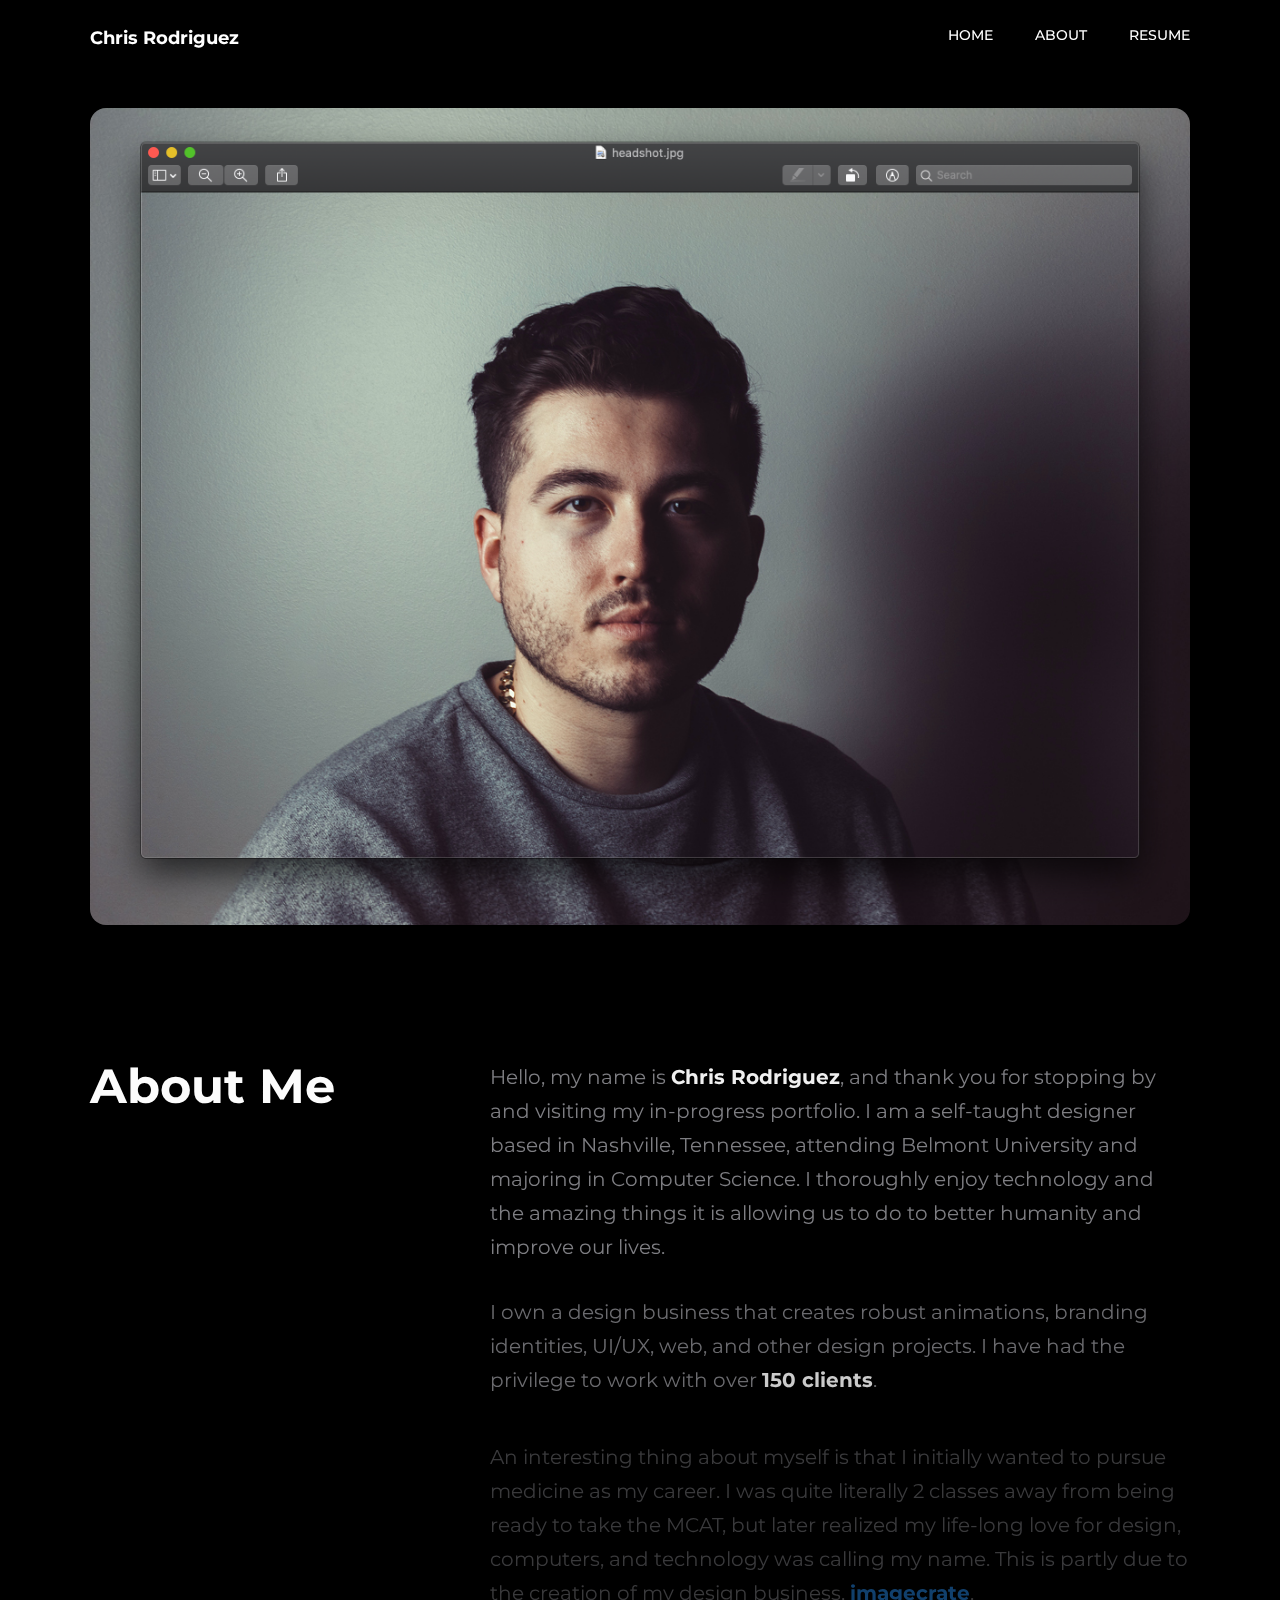
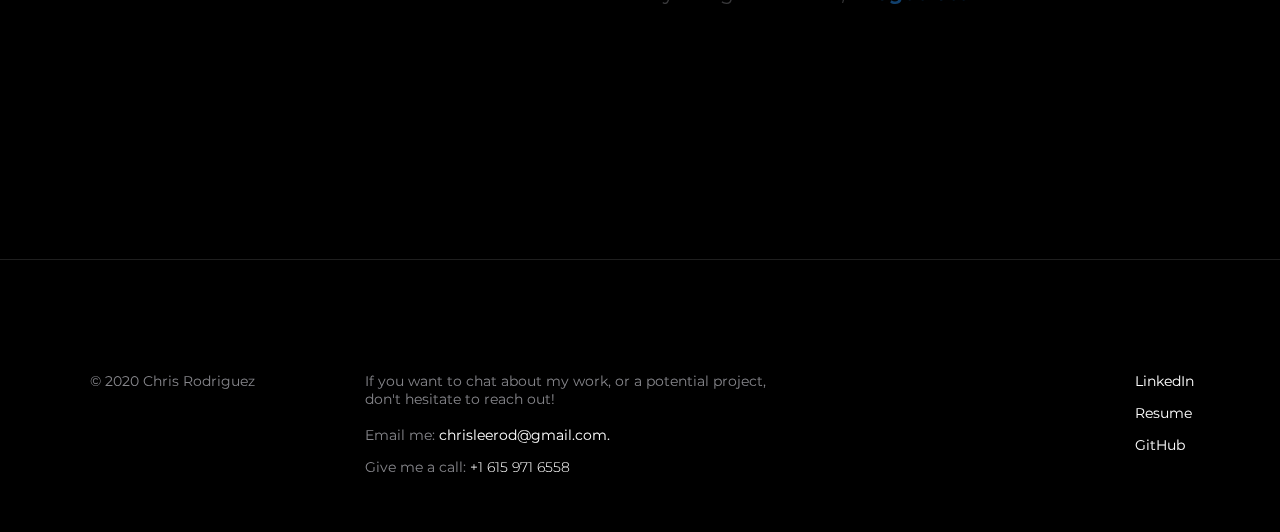
<file: about.html>
<!DOCTYPE html>
<html lang="en">

<head>
    <meta charset="UTF-8">
    <meta name="viewport" content="width=device-width, initial-scale=1.0">
    <meta http-equiv="X-UA-Compatible" content="ie=edge">
    <link rel="icon" type="image/png"
        href="https://emojipedia-us.s3.dualstack.us-west-1.amazonaws.com/thumbs/120/apple/237/face-with-cowboy-hat_1f920.png">
    <link rel="stylesheet" href="project-style.css">
    <title>Chris Rodriguez - About</title>
</head>

<body>
    <div class="header">
        <header>
            <div class="container">
                <h1 class="logo"><a class="logo-home" href="index.html">Chris Rodriguez</a></h1>
                <input type="checkbox" id="nav-toggle" class="nav-toggle">
                <nav>
                    <ul>
                        <li class="home"><a href="index.html">Home</a></li>
                        <li class="about"><a href="about.html">About</a></li>
                        <li class="resume"><a
                                href="https://drive.google.com/file/d/1aXlgDU4Z2KY_8nh4HK91mrrIH8Dhj6xc/view?usp=sharing"
                                target="_blank">Resume</a></li>
                    </ul>
                </nav>
                <label for="nav-toggle" class="nav-toggle-label">
                    <svg class="hamburger" viewBox="0 0 100 100">
                        <line class="line-one" x1="10" y1="42" x2="60" y2="42" fill="none" stroke="#fff"
                            stroke-miterlimit="10" stroke-width="2" />
                        <line class="line-three" x1="10" y1="72" x2="60" y2="72" fill="none" stroke="#fff"
                            stroke-miterlimit="10" stroke-width="2" />
                    </svg>
                </label>
        </header>
    </div>

    <div class="spacer">
        &nbsp;
    </div>

    <div class="about-bio">
        <img class="headshot" src="headshot-test.png" alt="">
        <div class="about-body">
            <div class="title-text">
                <h1 class="about-h">About Me</h1>
                <br>
                <div class="me">
                </div>
            </div>
            <div class="about-text">
                <p class="goal-p" style="color: #86868b;">
                    Hello, my name is <span class="white"><b>Chris Rodriguez</b></span>, and thank you for stopping by
                    and visiting my in-progress
                    portfolio. I am a self-taught designer based in Nashville, Tennessee, attending Belmont University
                    and majoring in Computer Science.
                    I thoroughly enjoy technology and the amazing things it is allowing us to do to better humanity and
                    improve our lives.
                </p>
                <br>
                <p class="goal-p2" style="color: #86868b;">
                    I own a design business that creates robust animations, branding
                    identities, UI/UX, web, and other design projects. I have had the privilege to work with over <span
                        class="white"><b>150
                            clients</b></span>.
                </p>
                <br>
                <p class="goal-p3" style="color: #86868b;">
                    An interesting thing about myself is that I initially wanted to pursue medicine as my career. I was
                    quite literally 2 classes away from being ready to take the MCAT, but
                    later realized my life-long love for design, computers, and technology was calling my name. This is
                    partly due to the creation of my design business, <span class="imagecrate"><a class="imagecrate-link"
                            href="https://twitter.com/imagecrate" target="_blank">imagecrate</a></span>.
                </p>
                <br>
                <p class="goal-p4" style="color: #86868b;">
                    I am currently looking for internship opportunities for Summer 2020. If you'd like to
                    contact me, get ahold of me by DM, email, text, etc. Thank you!
                </p>
                <br>
            </div>
            </p>
        </div>
    </div>

    <div class="footer-border">
        <div class="footer-container">
            <div class="footer">
                <div class="left-align">
                    <p class="copyright">© 2020 Chris Rodriguez</p>
                </div>
                <div class="mid-left">
                    <p class="about-email">If you want to chat about my work, or a potential project, don't hesitate to
                        reach out!
                        <br><br>
                        Email me: <span style="color: white; font-weight: 400;">chrisleerod@gmail.com.</span></p>
                    <p>Give me a call:
                        <span class="number" style="color: white; font-weight: 300;">+1 615 971 6558</span></p>
                </div>
                <div class="footer-spacer"></div>
                <div class="right-align">
                    <a class="footer-link" href="https://linkedin.com/in/chrisleerod" target="_blank">
                        <p class="ft-link1">LinkedIn</p>
                    </a>
                    <a class="footer-link" href="https://drive.google.com/file/d/1aXlgDU4Z2KY_8nh4HK91mrrIH8Dhj6xc/view"
                        target="_blank">
                        <p class="ft-link2">Resume</p>
                    </a>
                    <a class="footer-link" href="https://github.com/chrisleerod" target="_blank">
                        <p class="ft-link2">GitHub</p>
                    </a>
                </div>
            </div>
        </div>
    </div>

    <script src="https://cdnjs.cloudflare.com/ajax/libs/gsap/3.0.4/gsap.min.js"></script>
    <script src="app-about.js"></script>

</body>

</html>
</file>
<file: project-style.css>
@import url('https://fonts.googleapis.com/css?family=Montserrat:400,500,700,900&display=swap');

*, *::before, *::after {
    box-sizing: border-box;
}

@keyframes fadeIn {
	from {
		opacity: 0;
		transform: translate3d(0, -20%, 0);
	}
	to {
		opacity: 1;
		transform: translate3d(0, 0, 0);
	}
}

body {
    margin: 0;
    background: black;
    font-family: 'Montserrat', sans-serif;
}

:root {
    --background: rgba(0, 0, 0, .95);
}

header {
    background: rgba(0, 0, 0, .80);
    backdrop-filter: saturate(180%) blur(20px);
    -webkit-backdrop-filter: saturate(180%) blur(20px);
    text-align: center;
    position: fixed;
    width: 100%;
    z-index: 1;
}

.container {
    max-width: 1100px;
    margin: 0 auto;
}

.hamburger {
    width: 40px;
    cursor: pointer;
}

.logo {
    margin-left: 2em;
    font-family: 'Montserrat', sans-serif;
    font-weight: 700;
    cursor: pointer;
    top: 0;
    color: white;
    font-size: 18px;
    padding-bottom: 5px;
    padding-top: 5px;
    height: 100%;
    display: flex;
}

.logo-home {
    text-decoration: none;
    color: white;
}

.nav-toggle {
    z-index: -1;
    display: none;
}

.nav-toggle-label {
    position: absolute;
    top: 0;
    right: 0;
    margin-right: 1em;
    height: 40px;
    margin-top: 2px;
    display: flex;
    align-items: center;
}

nav {
    padding-top: 1em;
    border-top: 1px solid #424245;
    position: absolute;
    text-align: left;
    top: 100%;
    left: 0;
    width: 100%;
    background: var(--background);
    transform: scale(1, 0);
    transform-origin: top;
    transition: transform 400ms ease-in-out;
}

.home {
    padding-bottom: 12px;
    border-bottom: 1px solid #424245;
}

.about {
    padding-bottom: 12px;
    border-bottom: 1px solid #424245;
}

.resume {
    padding-bottom: 6px;
}

nav ul {
    font-size: 14px;
    font-weight: 500;
    margin: 0;
    padding: 0;
    list-style: none;
}

nav li {
    margin-bottom: 1em;
    margin-left: 1em;
}

nav a {
    color: rgba(255, 255, 255, 1);
    text-decoration: none;
    text-transform: uppercase;
    opacity: 0;
    transition: opacity 150ms ease-in-out;
}

nav a:hover {
    color: rgba(255, 255, 255, 0.85);
}

.nav-toggle:checked ~ nav {
    transform: scale(1,1);
}

.nav-toggle:checked ~ nav a {
    opacity: 1;
    transition: opacity 250ms ease-in-out 250ms;
}

.spacer {
    width: 100%;
    height: 56.09px;
  }

.project-image-nebula {
    width: 100%;
    height: 500px;
    background: url(nebula-image.png);
    background-position: center;
    background-size: cover;
}

.project-image-cyber {
    width: 100%;
    height: 500px;
    background: url(cyber-image.png);
    background-position: center;
    background-size: cover;
}

.project-image-kodai {
    width: 100%;
    height: 500px;
    background: url(kodai-image.png);
    background-position: center;
    background-size: cover;
}

.project-image-botbroker {
    width: 100%;
    height: 500px;
    background: url(botbroker-image.png);
    background-position: center;
    background-size: cover;
}

.project-image-botmart {
    width: 100%;
    height: 500px;
    background: url(botmart-image.png);
    background-position: center;
    background-size: cover;
}

.project-title {
}

.project-info {
    color: white;
    line-height: 1.7em;
}

.stat-container {
    padding-top: 1em;
    max-width: 1100px;
    margin: 0 auto;
}

.kodai-twitter {
    text-decoration: none;
    color: white;
}

.stat {
    font-size: 6px;
    display: inline-block;
    padding-left: 6px;
    padding-right: 6px;
    border-radius: 4px;
    background-color: #7425ff;
    color: white;
    margin-right: 2em;
}

.project-bio {
    margin: 0 auto;
    padding-top: 128px;
    padding-bottom: 128px;
    max-width: 1100px;
}

.headshot {
    margin: 0 auto;
    margin-top: 2em;
    width: 100%;
    border-radius: 1em;
    background-size: cover;
    background-image: url(headshot.jpg);
    pointer-events: none;
}

.about-bio {
    margin: 0 auto;
    max-width: 1100px;
}

.project-h {
    font-size: 48px;
    margin: 0px;
}

.year {
    font-size: 12px;
    color: white;
    margin: 0;
    padding-bottom: 16px;
}

.project-p {
    color: #86868b;
    font-size: 18px;
}

.roles {
    float: left;
    margin-right: 4em;
}

.sketch-icon {
    width: 16px;
}

.illustrator-icon {
    width: 16px;
}

.software {
    margin-bottom: 0px;
    float: left;
}

.video-container {
    margin: 0 auto;
    text-align: center;
}

.kodai-video {
    padding-top: 128px;
    width: 100%;
    max-width: 1100px;
}

.inspiration-video {
    width: 100%;
    max-width: 1100px;
}

.project-body {
    float: left;
    display: flex;
    padding-top: 128px;
    color: white;
    transition: all ease-in-out .5s;
}

.about-body {
    float: left;
    display: flex;
    padding-top: 128px;
    padding-bottom: 128px;
    color: white;
    transition: all ease-in-out .5s;
}

.project-body-b {
    float: left;
    display: flex;
    color: white;
    transition: all ease-in-out .5s;
}

.dribbble {
    text-decoration: underline;
    font-weight: 700;
    color: white;
}

hr {
    float: left;
    width: 100%;
    display: block;
    height: 1px;
    border: 0;
    border-top: 1px solid #1a1a1a;
    margin-top: 128px;
    padding: 0;
}

.goal-h {
    padding-right: 109.41px;
    width: 100%;
    max-width: 248.69px;
    margin: 0px;
}

.about-h {
    font-size: 48px;
    width: 100%;
    margin: 0px;
    margin-right: 4em;
    padding-right: 53.22px;
}

.goal-h2 {
    padding-right: 45.96px;
    width: 100%;
    margin: 0px;
    margin-right: 4em;
}

.goal-h3 {
    padding-right: 48.58px;
    width: 100%;
    margin: 0px;
    margin-right: 4em;
}

.goal-h4 {
    padding-right:27.63px;
    width: 100%;
    margin: 0px;
    margin-right: 4em;
}

.paragraph-text {
    font-size: 18px;
}

.about-text {
    font-size: 20px;
}

.goal-p {
    color: #86868b;
    line-height: 1.7em;
    margin: 0px;
}

.white {
    color: white;
}

.goal-p2 {
    color: #7c7c7c;
    line-height: 1.7em;
    margin: 0px;
}

.goal-p3 {
    color: #7c7c7c;
    line-height: 1.7em;
    margin: 0px;
}

.goal-p4 {
    color: #7c7c7c;
    line-height: 1.7em;
    margin: 0px;
}

.goal-p5 {
    color: #7c7c7c;
    line-height: 1.7em;
    margin: 0px;
}

.imagecrate {
    text-decoration: none;
    font-weight: 700;
    color: #2997ff;
    transition: all .3s ease-in-out;
}

.imagecrate-link {
    text-decoration: none;
    color: #2997ff;
    transition: all .3s ease-in-out;
}

.imagecrate-link:visited {
    text-decoration: none;
    color: #2997ff;
}

.imagecrate-link:hover {
    text-decoration: underline;
}

.goal-p4 {
    line-height: 1.7em;
    margin: 0px;
}

.email {
    color: white;
}

.linkedin {
    fill: white;
    width: 32px;
}

.github {
    fill: white;
    width: 32px;
}

.graph-gif {
    margin: 0 auto;
    width: 100%;
    max-width: 1100px;
}

.data {
    padding-top: 96px;
    padding-bottom: 96px;
    margin: 0 auto;
    width: 100%;
    max-width: 1100px;
}

.data-container {
    padding-top: 32px;
    padding-bottom: 32px;
}

  .welcome {
   /* background-image: url(https://images.unsplash.com/photo-1466007599518-a696875f4757?ixlib=rb-1.2.1&ixid=eyJhcHBfaWQiOjEyMDd9&auto=format&fit=crop&w=1950&q=80);
   */
   margin: auto;
    height: 720px;
    width: 100%;
    max-width: 1280px;
    display: flex;
    align-items: center;
    justify-content: center;
    margin-bottom: 64px;
}

.welcome-message {
    border-radius: 12px;
    margin-left: 2em;
    margin-right: 2em;
    max-width: 1100px;
    width: 100%;
    color: white;
    height: auto;
}

.welcome-h {
    font-size: 48px;
    font-weight:700;
    padding-bottom: 16px;
    margin: 0px;
}

.welcome-p {
    line-height: 1.7em;
    font-size: 21px;
    font-weight: 300;
}

.welcome-thanks {
    font-size: 21px;
    font-weight: 500;
}

.about-link {
    text-decoration: none;
    color: white;
}

.learn-more {
    display: inline;
}

.learn-more-p {
    margin: 0px;
    padding-top: 16px;
    font-size: 21px;
    font-weight: 700;
    float: left;
    color: white;
}

.learn-more-p:after {
    margin-top: 26px;
    z-index: -1;
    content: "";
    position: absolute;
    width: 100%;
    height: 1px;
    left: 0;
    background-color: #272727;
}

.learn-more-p:before {
    margin-top: 26px;
    z-index: 1;
    content: "";
    position: absolute;
    width: 100%;
    height: 1px;
    left: 0;
    background-color: #ffffff;
    transform-origin: 0% 50%;
    -webkit-transform: scaleX(0);
    transform: scaleX(0);
    -webkit-transition: all 0.2s ease-in-out 0s;
    transition: all 0.2s ease-in-out 0s
}

.learn-more-p:hover:before {
    -webkit-transform: scaleX(1);
    transform: scaleX(1);
}

.arrow {
    margin-left: 16px;
    padding-top: 16px;
    float: left;
    width: 24px;
    color: white;
}

.divider {
    margin: auto;
    max-width: 1100px;
    height: 100%;
    background: black;
    margin-bottom: 32px;
}

.projects-h {
    color: white;
    font-size: 48px;
    font-weight:700;
    margin: 0px;
}

.g-cont {
    margin: 0 auto;
    max-width: 1100px;
    display: flex;
    flex-direction: column;
    justify-content: space-between;
    height: 1500px;
}

.G {
    height: 100px;
    width: auto;
    border: solid red 2px;
}

.kek {
    max-height: 300px;
    border-radius: 12px;
    width: auto;
    max-width: 100%;
    float: left;
}

.one {
    text-align: center;
}

.container-grid {
    transition: ease all .5s;
    width: 1100px;
    flex-wrap:wrap;
    display:flex;
    flex-direction:row;
    margin:auto;
    justify-content: space-between;
    background-color: black;
    padding-bottom: 64px;
}

.project-link {
    text-decoration: none;
}

.project-container {
    transition: all .3s ease-in-out;
}

.project-animation {
    animation: fadeIn 1s ease-in both;
}

.project-container:nth-child(1) {
    animation-delay: .25s;
}

.project-container:nth-child(2) {
    animation-delay: .5s;
}

.project-container:nth-child(3) {
    animation-delay: .75s;
}

.project-container:nth-child(4) {
    animation-delay: 1s;
}

.project-container:nth-child(5) {
    animation-delay: 1.25s;
}

.project-container:nth-child(6) {
    animation-delay: 1.5s;
}
.project-container:hover {
    transform: scale(1.03);
}

.project-title {
    color: white;
    padding-top: 16px;
    padding-bottom: 8px;
    font-size: 18px;
    margin: 0;
}

.project-container:hover {
    transform: scale(1.02);
}

.project-title {
    color: white;
    padding-top: 16px;
    padding-bottom: 8px;
    font-size: 18px;
    margin: 0;
}

.project-title-bl {
    color: white;
    padding-top: 16px;
    padding-bottom: 8px;
    font-size: 18px;
    margin: 0;
}

.motion {
    padding-top: 2px;
    padding-bottom: 2px;
    padding-left: 6px;
    padding-right: 6px;
    border-radius: 4px;
    width: 100%;
    height: 100%;
    background-color: #7425ff;
    color: white;
    font-size: 14px;
    margin: 0;
}

.ui {
    padding-top: 2px;
    padding-bottom: 2px;
    padding-left: 6px;
    padding-right: 6px;
    border-radius: 4px;
    width: 100%;
    height: 100%;
    background-color: #fa6401;
    color: white;
    font-size: 14px;
    margin: 0;
}

.web {
    padding-top: 2px;
    padding-bottom: 2px;
    padding-left: 6px;
    padding-right: 6px;
    border-radius: 4px;
    width: 100%;
    height: 100%;
    background-color: #ff2347;
    color: white;
    font-size: 14px;
    margin: 0;
}

.footer-border {
    float: left;
    margin: 0 auto;
    margin-top: 0em;
    width: 100%;
    border-top: 1px solid #1f1f1f;
}

.footer-container {
  margin: 0 auto;
  max-width: 1100px;
}

.footer {
  color: #86868b;
  display: inline;
  font-size: 14px;
}

.left-align {
  float: left;
  width: 25%;
  margin-bottom: 128px;
  margin-top: 98px;
}

.mid-left {
  float: left;
  width: 40%;
  margin-top: 98px;
}

.footer-spacer {
  float: left;
  height: 0px;
  width: 25%;
}

.right-align {
  float: right;
  width: 5%;
  margin-top: 98px;
}

.number a {
  color: white;
}

.footer-link {
  text-decoration: none;
  color: white;
}
   

@media screen and (min-width: 800px) {
    .nav-toggle-label {
      display: none;
    }

    .logo {
        margin-left: 0;
        float: left;
        width: 19%;
        padding-top: 15px;
        padding-bottom: 15px;
    }
    
    nav {
        /* the following lines are not from my video, but add Edge support */
        border-top: 0px solid #424245;
        backdrop-filter: none;
        position: relative;
        text-align: right;
        transition: none;
        transform: scale(1,1);
        background: none;
        top: initial;
        left: initial;
        width: 50%;
        float: right;
        padding-top: 26px;
        padding-bottom: 0;
        /* end Edge support stuff */
        display: flex;
        justify-content: flex-end;
        align-items: center;
      }
  
      .home {
          padding-bottom: 12px;
          border-bottom: 0px solid #424245;
      }
      
      .about {
          padding-bottom: 12px;
          border-bottom: 0px solid #424245;
      }
      
      .resume {
          padding-bottom: 6px;
      }
    
    nav ul {
      display: flex;
    }
    
    nav li {
      margin-left: 3em;
      margin-bottom: 0;
      text-align: right;
    }
    
    nav a {
      opacity: 1;
      position: relative;
    }
    
    nav a::before {
      content: '';
      display: block;
      background: black;
      position: absolute;
      left: 0;
      right: 0;
      transform: scale(0, 1);
      transition: transform ease-in-out 250ms;
    }
    
    nav a:hover::before {
      transform: scale(1,1);
    }

    .spacer {
        width: 100%;
        height: 76.09px;
      }
  }

  @media screen and (max-width: 1100px) {

    .logo {
        font-size: 16px;
        font-weight: 500;
        margin-left: 2em;
    }

    .project-image-nebula {
        height: 300px;
    }

    .project-image-cyber {
        height: 300px;
    }

    .project-image-botbroker {
        height: 300px;
    }

    .project-image-botmart {
        height: 300px;
    }

    .project-image-kodai {
        height: 300px;
    }

    .project-h {
        font-size: 32px;
        padding-top: 32px;
    }

    .stat-container {
    }
    

    .video-container {
    }

    .kodai-video {
        padding-top: 64px;
        width: 100%;
        max-width: 1100px;
    }

    .data {
        padding-top: 48px;
        padding-bottom: 48px;
        margin: 0 auto;
        width: 100%;
        max-width: 1100px;
    }

    .project-bio {
        padding-top: 0px;
        padding-bottom: 64px;
        margin-left: 2em;
        margin-right: 2em;
    }

    .about-bio {
        padding-top: 0px;
        padding-bottom: 64px;
        margin-left: 2em;
        margin-right: 2em;
    }

    hr {
        margin-top: 64px;
    }

    .project-body {
        display: inline;
        padding-top: 64px;
        color: white;
    }

    .about-body {
        display: inline;
        padding-top: 2em;
        padding-bottom: 0px;
        color: white;
    }

    .project-body-b {
        display: inline;
        color: white;
    }

    .about-h {
        font-size: 32px;
    }

    .goal-h {
        padding-right: 0px;
        width: 100%;
        float: none;
    }
    
    .paragraph-text {
        font-size: 16px;
    }

    .about-text {
        font-size: 16px;
    }

    .goal-p {
        width: 100%;
        float: none;
    }

    .welcome {
        margin-top: 64px;
        height: 480px;
    }

    .welcome-h {
        font-size: 36px;
    }

    .welcome-p {
        font-size: 16px;
    }

    .learn-more-p {
        font-size: 16px;
    }
    

    .divider {
        margin-left: 2em;
        margin-right: 2em;
    }

    .projects-h {
        font-size: 36px;
    }

    nav li {
        margin-left: 2.25em;
        margin-right: 2.25em;
        margin-bottom: 1em;
      }

      .container-grid {
          width: 100%;
      }

      .project-container {
          width: 100%;
          margin-right: 4em;
      }

      .item-1 {
        height:200px;
        width: 100%;
        margin-left: 2em;
        margin-right: 2em;
        border-radius:16px;
        margin-top:32px;  
      }

      .title {
        padding-top: 105px;
        padding-left: 32px;
        text-align: left;
    }
      
      .item-2 {
        height:200px;
        width: 100%;
        margin-left: 2em;
        margin-right: 2em;
        border-radius:16px;
        margin-top:32px;  
      }
      
      .item-3 {
        height:200px;
        width: 100%;
        margin-left: 2em;
        margin-right: 2em;
        border-radius:16px;
        margin-top:32px;  
      }
   
      .item-4 {
        height:200px;
        width: 100%;
        margin-top:20px;
        margin-left: 2em;
        margin-right: 2em;
        border-radius:16px;
        margin-top:32px;
      }

      .item-5 {
        height:200px;
        width: 100%;
        margin-left: 2em;
        margin-right: 2em;
        border-radius:16px;
        margin-top:32px;  
      }

    .footer-container {
          margin-left: 2em;
          margin-right: 2em;
    }

    .footer {
        color: #7c7c7c;
        display: inline;
    }
  
    .left-align {
        width: 100%;
        margin-top: 2em;
        margin-bottom: 2em;
    }
  
    .mid-left {
        float: none;
        width: 100%;
        margin-top: 2em;
    }
  
    .footer-spacer {
        float: left;
        height: 0px;
        width: 0%;
    }
  
    .right-align {
        margin-top: 0px;
        display: flex;
        float: none;
        width: 100%;
    }

    .footer-link {
        text-decoration: none;
        color: white;
    }

    .right-align:nth-child(2) {
        flex: 1;
    }

    .ft-link1 {
        margin-top: 2em;
        margin-bottom: 2em;
    }

    .ft-link2 {
        margin-top: 2em;
        margin-left: 2em;
        margin-bottom: 5em;
    }
}
</file>
